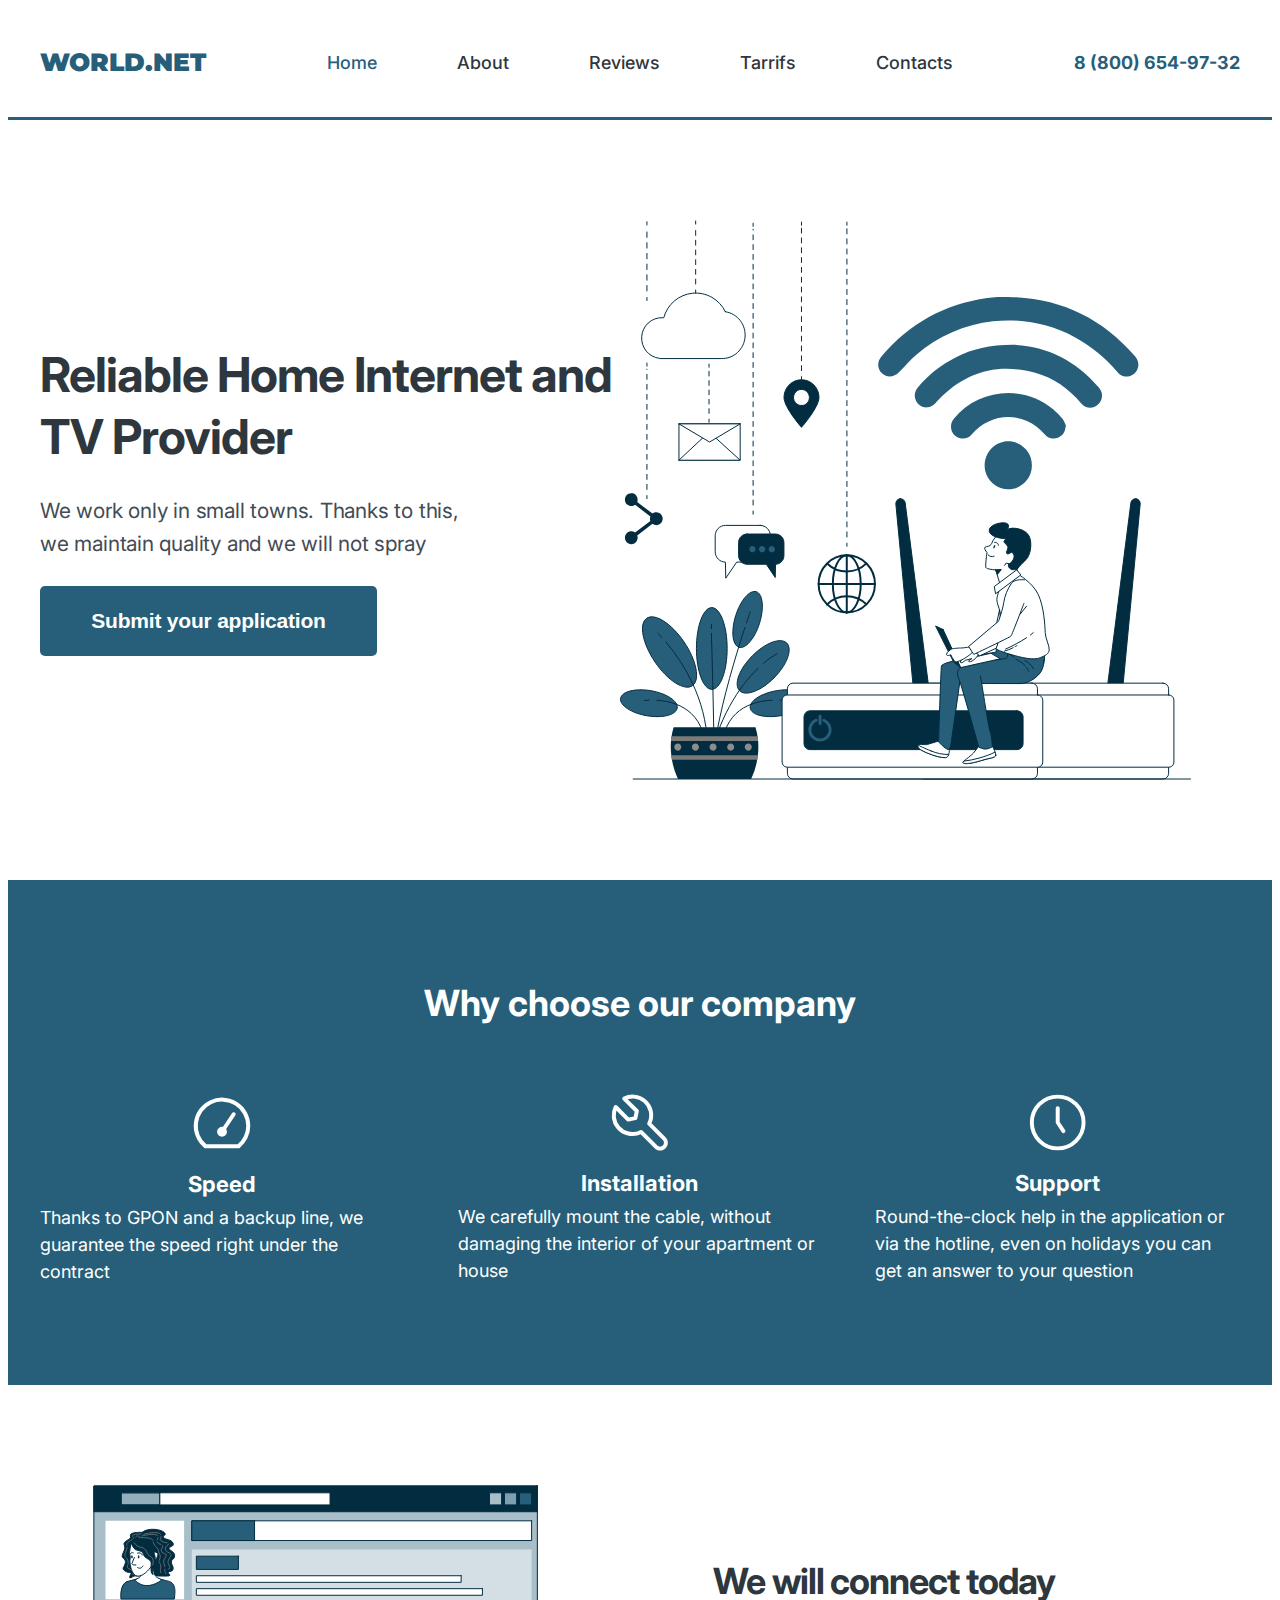
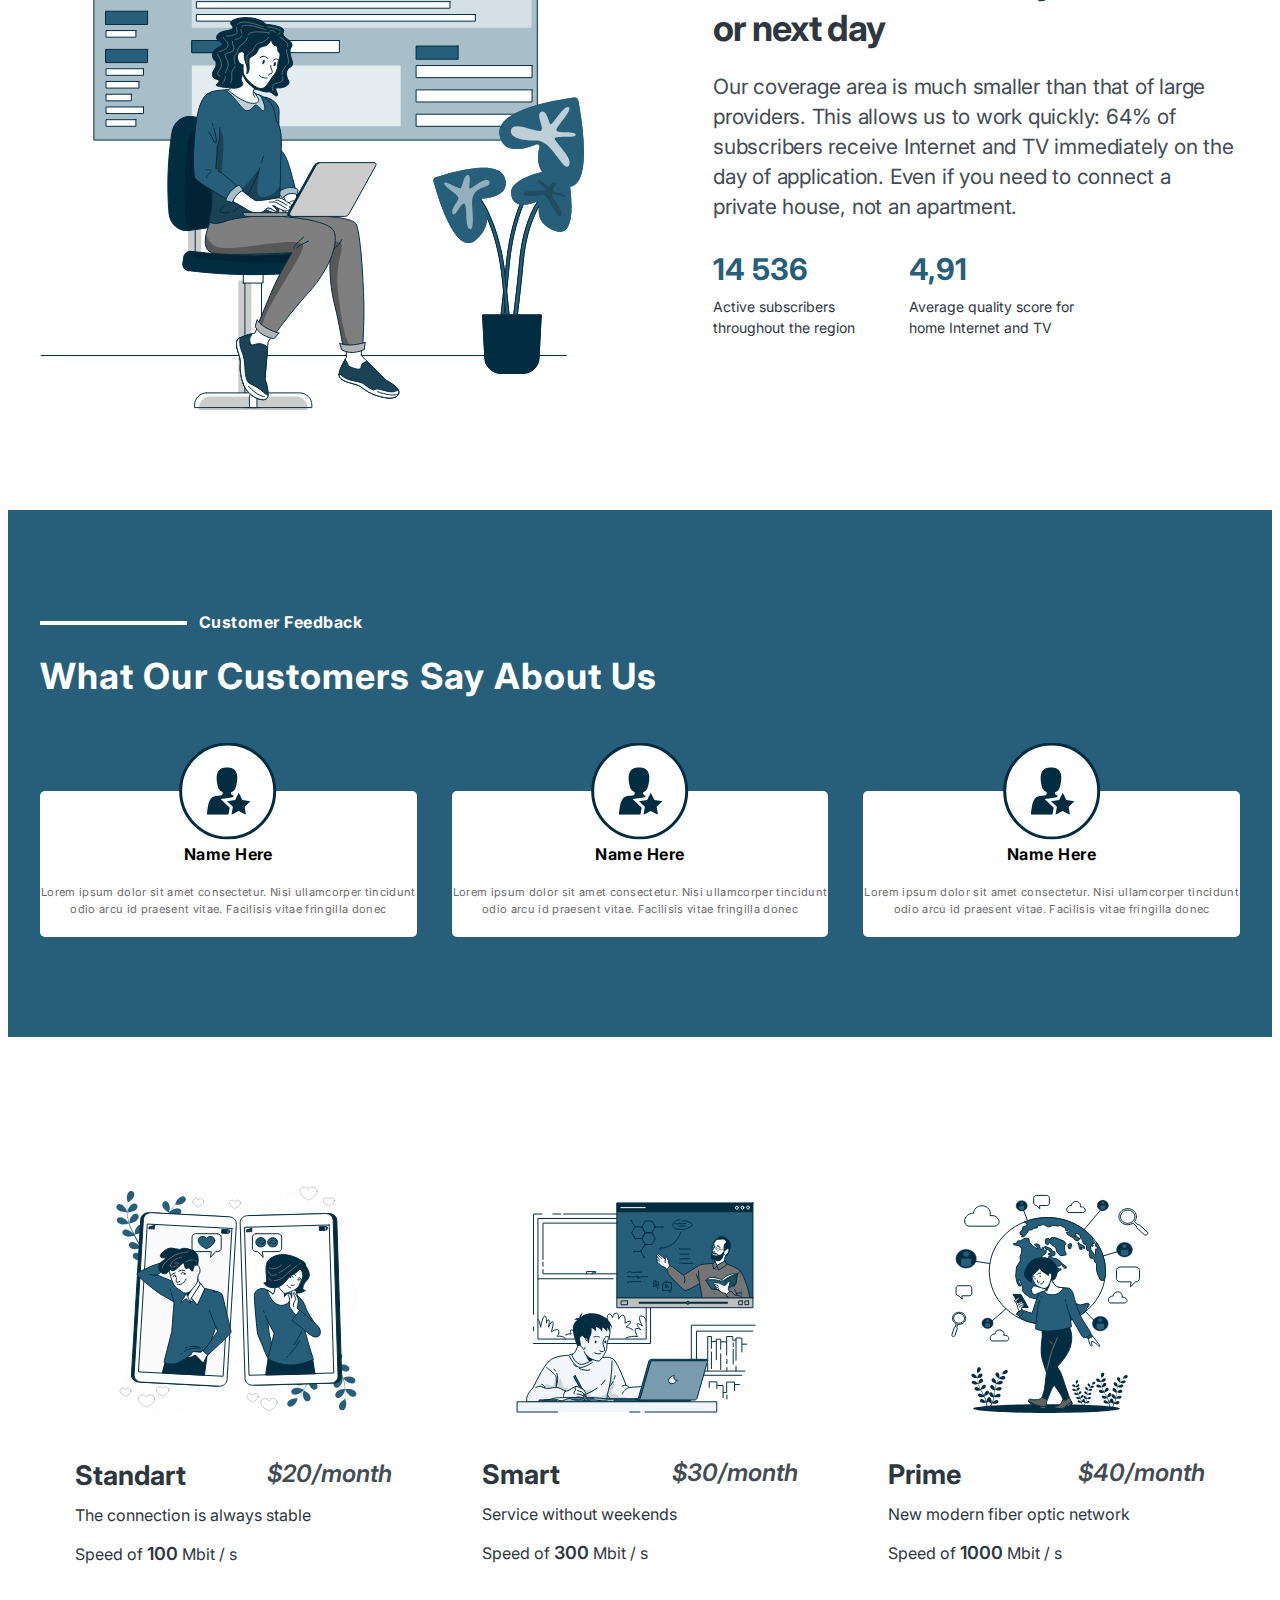
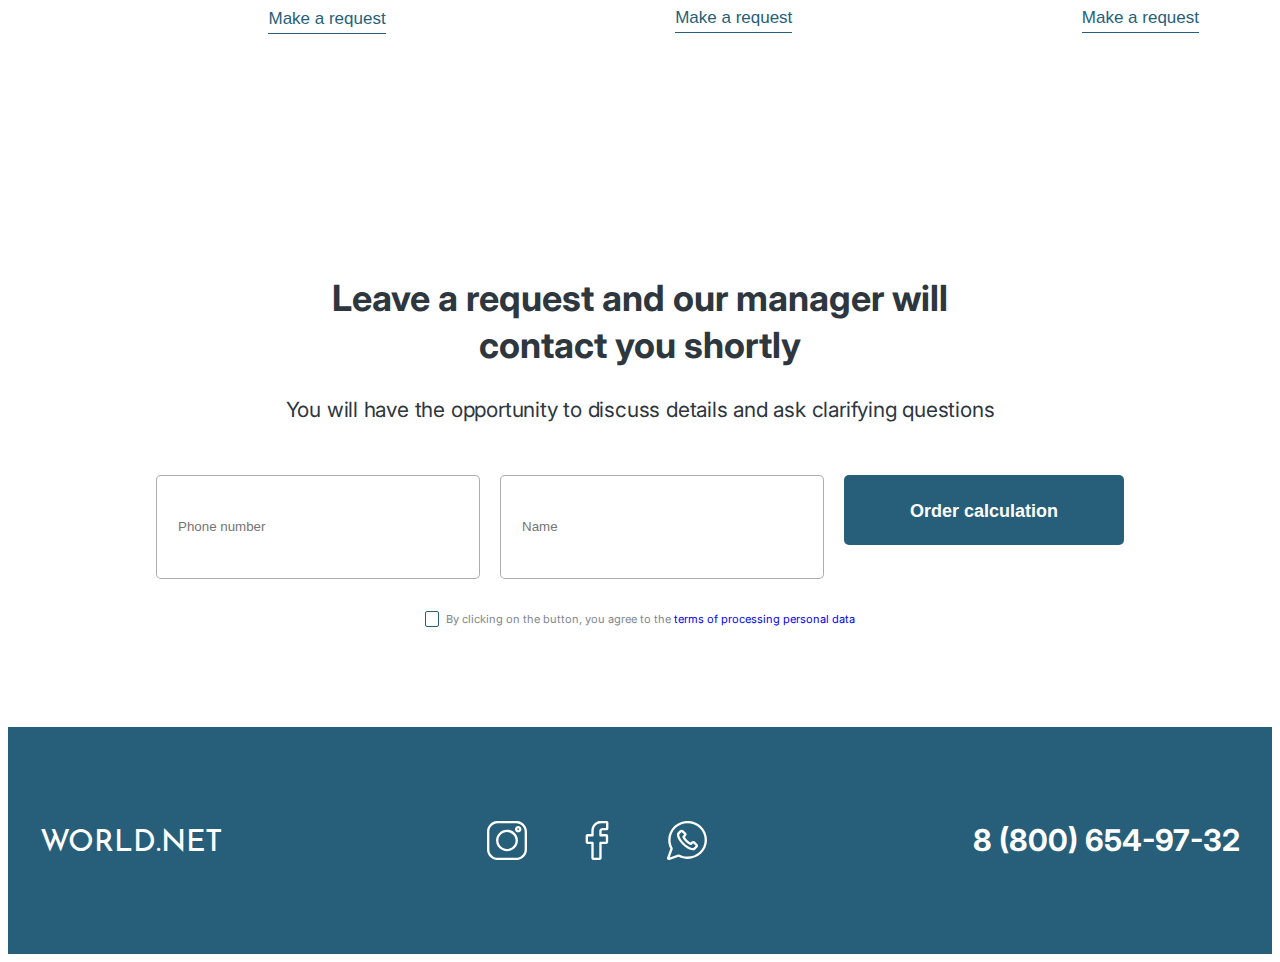
<file: index.html>
<!DOCTYPE html>
<html lang="en">
  <head>
    <meta charset="UTF-8" />
    <meta name="viewport" content="width=device-width, initial-scale=1.0" />
    <link
      href="https://cdnjs.cloudflare.com/ajax/libs/modern-normalize/2.0.0/modern-normalize.min.css"
      rel="stylesheet"
      integrity="sha512-4xo8blKMVCiXpTaLzQSLSw3KFOVPWhm/TRtuPVc4WG6kUgjH6J03IBuG7JZPkcWMxJ5huwaBpOpnwYElP/m6wg=="
      crossorigin="anonymous"
      referrerpolicy="no-referrer"
    />
    <link href="https://fonts.googleapis.com" rel="preconnect" />
    <link href="https://fonts.gstatic.com" rel="preconnect" crossorigin />
    <link
      href="https://fonts.googleapis.com/css2?family=Inter:slnt,wght@400;500;600;700&family=Montserrat:ital,wght@0,900;1,900&family=Poppins&family=Reem+Kufi&display=swap"
      rel="stylesheet"
    />
    <link href="./css/styles.css" rel="stylesheet" />
    <title>World.net - home internet for you</title>
  </head>

  <body>
    <header class="header">
      <div class="container header-container">
        <a class="header-logo" href="./index.html">World.Net</a>
        <nav class="header-nav">
          <ul class="header-nav-list">
            <li class="header-nav-item">
              <a class="header-nav-link link-active" href="./index.html"
                >Home</a
              >
            </li>
            <li class="header-nav-item">
              <a class="header-nav-link" href="#about">About</a>
            </li>
            <li class="header-nav-item">
              <a class="header-nav-link" href="#feedback">Reviews</a>
            </li>
            <li class="header-nav-item">
              <a class="header-nav-link" href="./tarifs.html">Tarrifs</a>
            </li>
            <li class="header-nav-item">
              <a class="header-nav-link" href>Contacts</a>
            </li>
          </ul>
        </nav>
        <address class="header-address">
          <a class="header-address-link" href="tel:88006549732"
            >8 (800) 654-97-32</a
          >
        </address>
      </div>
    </header>
    <main>
      <!-- section 1 (hero) -->
      <section class="section hero">
        <div class="container">
          <div class="hero-box">
            <h1 class="hero-title">Reliable Home Internet and TV Provider</h1>
            <p class="hero-text">
              We work only in small towns. Thanks to this, we maintain quality
              and we will not spray
            </p>
            <button class="hero-btn" data-modal-open type="button">
              Submit your application
            </button>
          </div>
          <img
            src="./images/hero-img.svg"
            alt="hero-img"
            width="572"
            height="560"
          />
        </div>
      </section>
      <!-- section 2 -->
      <section class="advantages section">
        <div class="container">
          <h2 class="advantages-title">Why choose our company</h2>
          <ul class="advantages-list">
            <li class="advantages-list-item">
              <img
                class="advantages-list-img"
                src="./images/speed.svg"
                alt="speed"
                width="70"
                height="70"
              />
              <h3 class="advantages-list-title">Speed</h3>
              <p class="advantages-list-text">
                Thanks to GPON and a backup line, we guarantee the speed right
                under the contract
              </p>
            </li>
            <li class="advantages-list-item">
              <img
                class="advantages-list-img"
                src="./images/install.svg"
                alt="install"
                width="70"
                height="70"
              />
              <h3 class="advantages-list-title">Installation</h3>
              <p class="advantages-list-text">
                We carefully mount the cable, without damaging the interior of
                your apartment or house
              </p>
            </li>
            <li class="advantages-list-item">
              <img
                class="advantages-list-img"
                src="./images/support.svg"
                alt="support"
                width="70"
                height="70"
              />
              <h3 class="advantages-list-title">Support</h3>
              <p class="advantages-list-text">
                Round-the-clock help in the application or via the hotline, even
                on holidays you can get an answer to your question
              </p>
            </li>
          </ul>
        </div>
      </section>
      <!-- section 3 -->
      <section class="about section" id="about">
        <div class="container about-container">
          <img
            src="./images/about-img.svg"
            alt="about-img"
            width="544"
            height="525"
          />
          <div class="about-box">
            <h2 class="about-title">We will connect today or next day</h2>
            <p class="about-text">
              Our coverage area is much smaller than that of large providers.
              This allows us to work quickly: 64% of subscribers receive
              Internet and TV immediately on the day of application. Even if you
              need to connect a private house, not an apartment.
            </p>
            <ul class="about-list">
              <li class="about-item">
                <h3 class="about-item-title">14 536</h3>
                <p class="about-title-text">
                  Active subscribers throughout the region
                </p>
              </li>
              <li class="about-item">
                <h3 class="about-item-title">4,91</h3>
                <p class="about-title-text">
                  Average quality score for home Internet and TV
                </p>
              </li>
            </ul>
          </div>
        </div>
      </section>
      <!-- section 4 -->
      <section class="feedback-section section" id="feedback">
        <div class="container">
          <p class="discription-feedback">Customer Feedback</p>
          <h2 class="feedback-title">What Our Customers Say About Us</h2>
          <ul class="feedback-list">
            <li class="feedback-item">
              <img
                class="feedback-list-img"
                src="./images/customer.svg"
                alt="customer"
                width="98"
                height="98"
              />
              <h3 class="feedback-title-name">Name Here</h3>
              <p class="feedback-name-discription">
                Lorem ipsum dolor sit amet consectetur. Nisi ullamcorper
                tincidunt odio arcu id praesent vitae. Facilisis vitae fringilla
                donec
              </p>
            </li>
            <li class="feedback-item">
              <img
                class="feedback-list-img"
                src="./images/customer.svg"
                alt="customer"
                width="98"
                height="98"
              />
              <h3 class="feedback-title-name">Name Here</h3>
              <p class="feedback-name-discription">
                Lorem ipsum dolor sit amet consectetur. Nisi ullamcorper
                tincidunt odio arcu id praesent vitae. Facilisis vitae fringilla
                donec
              </p>
            </li>
            <li class="feedback-item">
              <img
                class="feedback-list-img"
                src="./images/customer.svg"
                alt="customer"
                width="98"
                height="98"
              />
              <h3 class="feedback-title-name">Name Here</h3>
              <p class="feedback-name-discription">
                Lorem ipsum dolor sit amet consectetur. Nisi ullamcorper
                tincidunt odio arcu id praesent vitae. Facilisis vitae fringilla
                donec
              </p>
            </li>
          </ul>
        </div>
      </section>
      <!-- section 5 -->
      <section class="tarrifs-section section">
        <div class="container">
          <h2 class="tarrifs-title">Tarrifs</h2>
          <ul class="tarrifs-item">
            <li class="tarrifs-list">
              <img
                class="tarrifs-img"
                src="./images/standart.svg"
                alt="standart"
                width="248"
                height="228"
              />
              <div class="tarrifs-title-wrap">
                <h3 class="tarrifs-product-title">Standart</h3>
                <h4 class="tarrifs-price-title">$20/month</h4>
              </div>
              <p class="tarrifs-describe">The connection is always stable</p>
              <p class="tarrifs-speed">
                Speed of <span class="speed-span">100</span> Mbit / s
              </p>
              <button class="tarrifs-btn" type="button">Make a request</button>
            </li>
            <li class="tarrifs-list">
              <img
                class="tarrifs-img"
                src="./images/smart.svg"
                alt="smart"
                width="248"
                height="228"
              />
              <div class="tarrifs-title-wrap">
                <h3 class="tarrifs-product-title">Smart</h3>
                <h4 class="tarrifs-price-title">$30/month</h4>
              </div>
              <p class="tarrifs-describe">Service without weekends</p>
              <p class="tarrifs-speed">
                Speed of <span class="speed-span">300</span> Mbit / s
              </p>
              <button class="tarrifs-btn" type="button">Make a request</button>
            </li>
            <li class="tarrifs-list">
              <img
                class="tarrifs-img"
                src="./images/prime.svg"
                alt="prime"
                width="248"
                height="228"
              />
              <div class="tarrifs-title-wrap">
                <h3 class="tarrifs-product-title">Prime</h3>
                <h4 class="tarrifs-price-title">$40/month</h4>
              </div>
              <p class="tarrifs-describe">New modern fiber optic network</p>
              <p class="tarrifs-speed">
                Speed of <span class="speed-span">1000</span> Mbit / s
              </p>
              <button class="tarrifs-btn" type="button">Make a request</button>
            </li>
          </ul>
        </div>
      </section>
      <!-- section 6 -->
      <section class="section">
        <div class="review-contact container">
          <h2 class="review-title">
            Leave a request and our manager will contact you shortly
          </h2>
          <p class="review-description">
            You will have the opportunity to discuss details and ask clarifying
            questions
          </p>
          <form class="review-form">
            <div class="review-form-wrap">
              <label class="label-number">
                <input
                  class="input-review"
                  name="phone-number"
                  type="tel"
                  placeholder="Phone number"
                />
              </label>
              <label class="review-label">
                <input
                  class="input-review"
                  name="input-review"
                  type="text"
                  placeholder="Name"
                />
              </label>
              <button class="form-button">Order calculation</button>
            </div>
            <div class="review-form-checkbox-wrapper">
              <input
                class="review-form-privacy-checkbox visually-hidden"
                id="user-privacy"
                name="user-privacy"
                type="checkbox"
                value="true"
              />
              <label class="review-form-checkbox-label" for="user-privacy">
                <span class="review-form-custom-checkbox">
                  <svg class="review-custom-checkbox-icon" width="7" height="5">
                    <use href="./images/icon-check.svg#icon-check"></use>
                  </svg>
                </span>
                <span>
                  By clicking on the button, you agree to the
                  <a class="privacy-policy-link" href="#"
                    >terms of processing personal data</a
                  >
                </span>
              </label>
            </div>
          </form>
        </div>
      </section>
    </main>
    <footer class="footer-section">
      <div class="container">
        <div class="footer-wrapper">
          <a class="footer-logo" href="./index.html">World.Net</a>
          <ul class="footer-social-item">
            <li class="footer-social-list">
              <a
                class="footer-social-link"
                href="https://www.instagram.com"
                target="_blank"
                ><img
                  src="./images/instagram.svg"
                  alt="instagram"
                  aria-label="instagram link"
                  width="40"
                  height="40"
              /></a>
            </li>
            <li>
              <a
                class="footer-social-link"
                href="https://www.facebook.com"
                target="_blank"
                ><img
                  src="./images/facebook.svg"
                  alt="facebook"
                  aria-label="facebook link"
                  width="40"
                  height="40"
                />
              </a>
            </li>
            <li>
              <a
                class="footer-social-link"
                href="https://www.whatsapp.com"
                target="_blank"
                ><img
                  src="./images/whatsapp.svg"
                  alt="whatsapp"
                  aria-label="whatsapp link"
                  width="40"
                  height="40"
              /></a>
            </li>
          </ul>
          <a class="footer-phone-number" href="tel:88006549732"
            >8 (800) 654-97-32</a
          >
        </div>
      </div>
    </footer>
    <div class="backdrop is-hidden" data-modal>
      <div class="modal">
        <button class="modal-close-btn" data-modal-close type="button">
          x
        </button>
        <p class="modal-subtitle">Contact Us</p>
        <p class="modal-title">
          <span class="modal-title-part">Contact</span> Us & We Can Work
          Together
        </p>
        <p class="modal-text">
          Lorem ipsum dolor sit amet consectetur. Adipiscing nisl id at arcu
          enim id gravida pulvinar. Tristique consectetur mi curabitur congue
          enim dignissim
        </p>
        <form class="modal-form">
          <label class="modal-label"
            ><input
              class="modal-input"
              name="user-name"
              type="text"
              placeholder="Your Name"
              required /></label
          ><label class="modal-label"
            ><input
              class="modal-input"
              name="user-email"
              type="email"
              placeholder="Your Email"
              required /></label
          ><label class="modal-message-label">
            <textarea
              class="modal-message"
              name="user-message"
              placeholder="Your Message"
            ></textarea>
          </label>
          <button class="modal-btn" type="submit">Submit Message</button>
        </form>
      </div>
    </div>
    <script src="./js/modal.js"></script>
  </body>
</html>
</file>
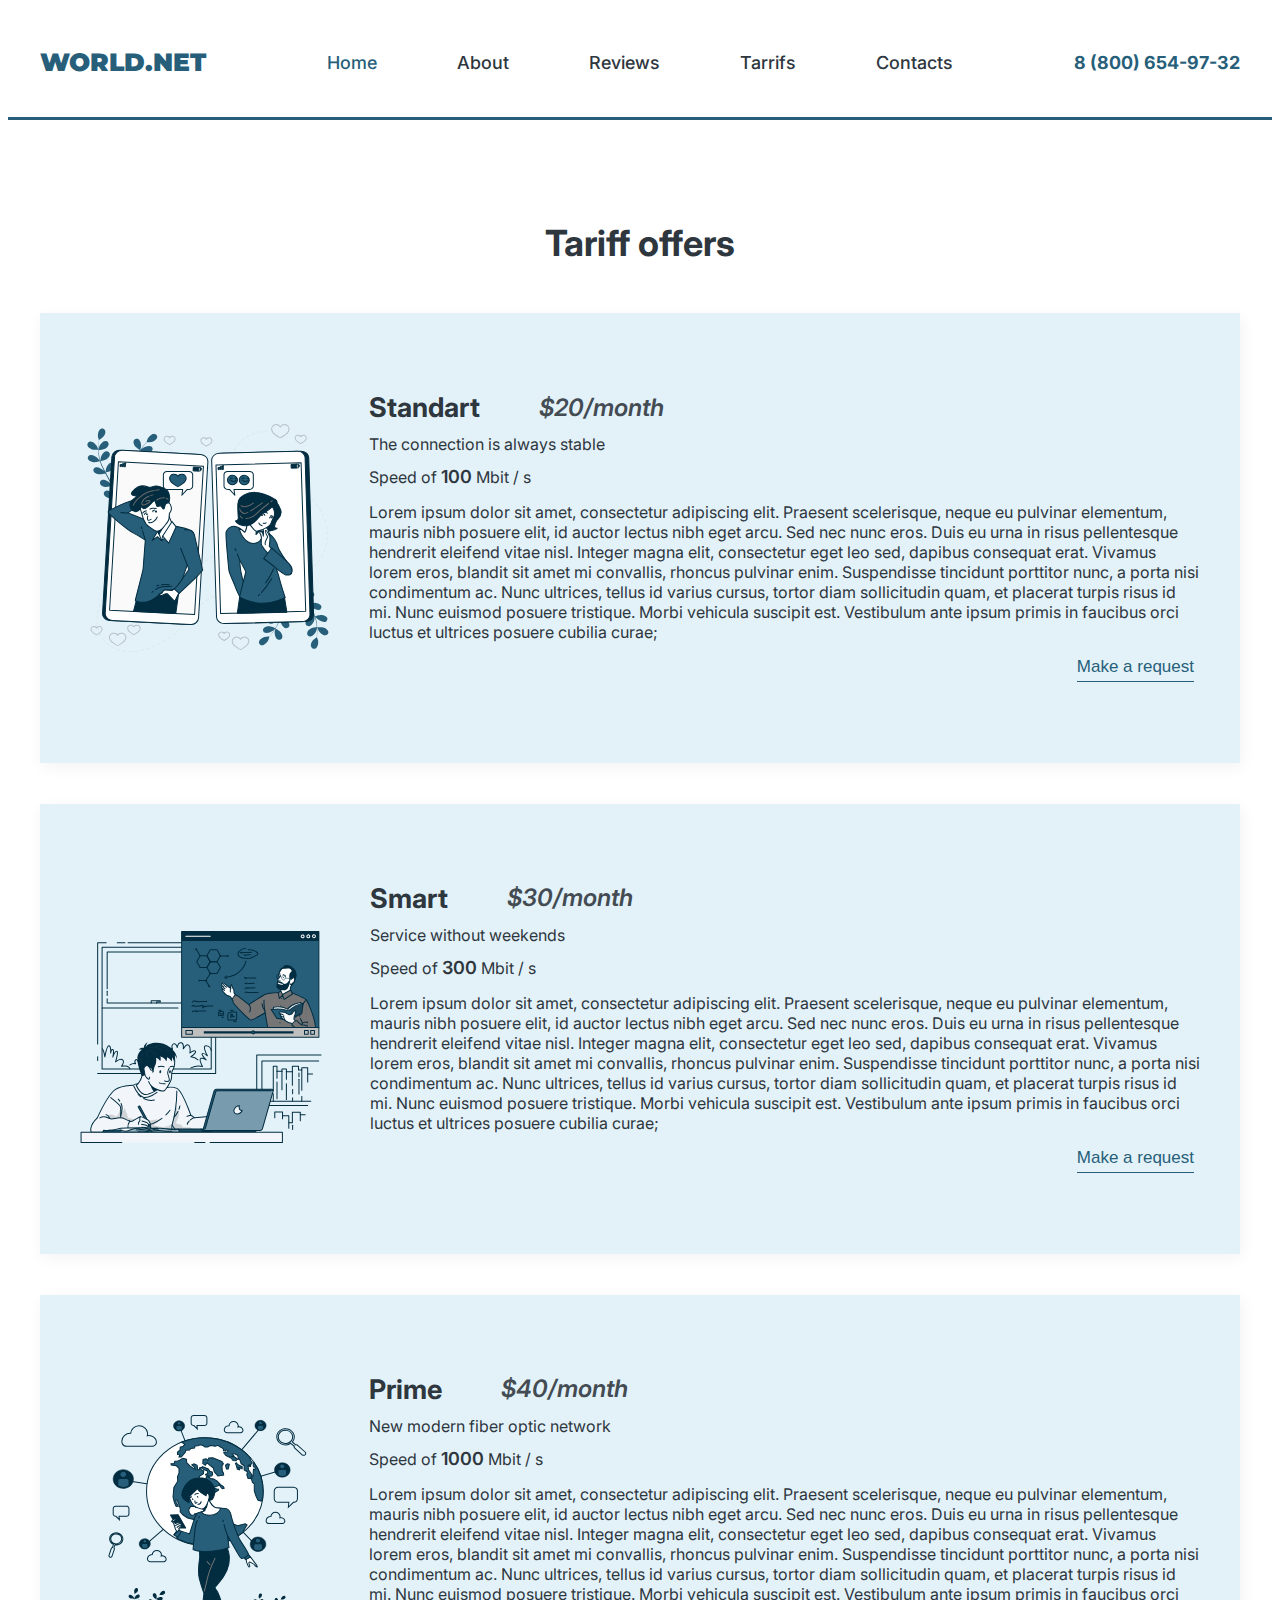
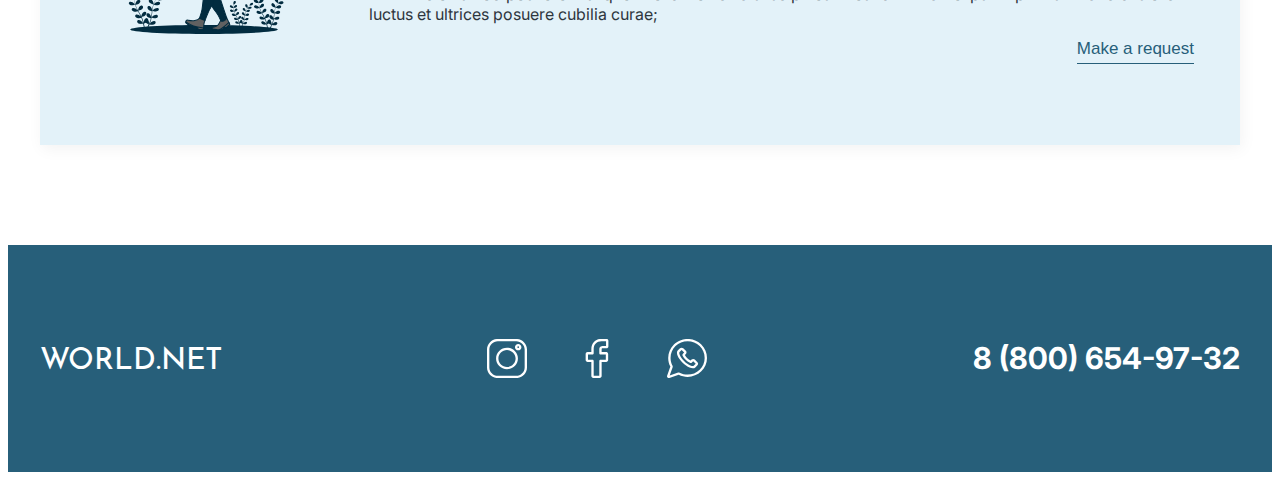
<file: tarifs.html>
<!DOCTYPE html>
<html lang="en">
  <head>
    <meta charset="UTF-8" />
    <meta name="viewport" content="width=device-width, initial-scale=1.0" />
    <title>World.net - home internet for you</title>
    <link
      href="https://cdnjs.cloudflare.com/ajax/libs/modern-normalize/2.0.0/modern-normalize.min.css"
      rel="stylesheet"
      integrity="sha512-4xo8blKMVCiXpTaLzQSLSw3KFOVPWhm/TRtuPVc4WG6kUgjH6J03IBuG7JZPkcWMxJ5huwaBpOpnwYElP/m6wg=="
      crossorigin="anonymous"
      referrerpolicy="no-referrer"
    />
    <link href="https://fonts.googleapis.com" rel="preconnect" />
    <link href="https://fonts.gstatic.com" rel="preconnect" crossorigin />
    <link
      href="https://fonts.googleapis.com/css2?family=Inter:slnt,wght@400;500;600;700&family=Montserrat:ital,wght@0,900;1,900&family=Poppins&family=Reem+Kufi&display=swap"
      rel="stylesheet"
    />
    <link href="./css/tarifs.css" rel="stylesheet" />
  </head>
  <body>
    <header class="header">
      <div class="container header-container">
        <a class="header-logo" href="./index.html">World.Net</a>
        <nav class="header-nav">
          <ul class="header-nav-list">
            <li class="header-nav-item">
              <a class="header-nav-link link-active" href="./index.html"
                >Home</a
              >
            </li>
            <li class="header-nav-item">
              <a class="header-nav-link" href="#about">About</a>
            </li>
            <li class="header-nav-item">
              <a class="header-nav-link" href="#feedback">Reviews</a>
            </li>
            <li class="header-nav-item">
              <a class="header-nav-link" href="./tarifs.html">Tarrifs</a>
            </li>
            <li class="header-nav-item">
              <a class="header-nav-link" href>Contacts</a>
            </li>
          </ul>
        </nav>
        <address class="header-address">
          <a class="header-address-link" href="tel:88006549732"
            >8 (800) 654-97-32</a
          >
        </address>
      </div>
    </header>
    <main>
      <section class="tariffs-section section">
        <div class="container">
          <h1 class="tariffs-main-title">Tariff offers</h1>
          <ul class="tariffs-item">
            <li class="tariffs-list">
              <img
                class="tarrifs-img"
                src="./images/standart.svg"
                alt="Standart"
                width="372"
                height="340"
              />
              <div class="tariffs-container-text">
                <div class="tariffs-wrap">
                  <h2 class="tariffs-title">Standart</h2>
                  <h3 class="tariffs-price-title">$20/month</h3>
                </div>
                <p class="tariffs-describe">The connection is always stable</p>
                <p class="tariffs-speed-describe">
                  Speed of <span class="tariffs-speed">100</span> Mbit / s
                </p>
                <p class="tariffs-lorem">
                  Lorem ipsum dolor sit amet, consectetur adipiscing elit.
                  Praesent scelerisque, neque eu pulvinar elementum, mauris nibh
                  posuere elit, id auctor lectus nibh eget arcu. Sed nec nunc
                  eros. Duis eu urna in risus pellentesque hendrerit eleifend
                  vitae nisl. Integer magna elit, consectetur eget leo sed,
                  dapibus consequat erat. Vivamus lorem eros, blandit sit amet
                  mi convallis, rhoncus pulvinar enim. Suspendisse tincidunt
                  porttitor nunc, a porta nisi condimentum ac. Nunc ultrices,
                  tellus id varius cursus, tortor diam sollicitudin quam, et
                  placerat turpis risus id mi. Nunc euismod posuere tristique.
                  Morbi vehicula suscipit est. Vestibulum ante ipsum primis in
                  faucibus orci luctus et ultrices posuere cubilia curae;
                </p>
                <button class="tariffs-btn" type="button">
                  Make a request
                </button>
              </div>
            </li>
            <li class="tariffs-list">
              <img
                class="tariffs-img"
                src="./images/smart.svg"
                alt="Smart"
                width="372"
                height="340"
              />
              <div class="tariffs-container-text">
                <div class="tariffs-wrap">
                  <h2 class="tariffs-title">Smart</h2>
                  <h3 class="tariffs-price-title">$30/month</h3>
                </div>
                <p class="tariffs-describe">Service without weekends</p>
                <p class="tariffs-speed-describe">
                  Speed of <span class="tariffs-speed">300</span> Mbit / s
                </p>
                <p class="tariffs-lorem">
                  Lorem ipsum dolor sit amet, consectetur adipiscing elit.
                  Praesent scelerisque, neque eu pulvinar elementum, mauris nibh
                  posuere elit, id auctor lectus nibh eget arcu. Sed nec nunc
                  eros. Duis eu urna in risus pellentesque hendrerit eleifend
                  vitae nisl. Integer magna elit, consectetur eget leo sed,
                  dapibus consequat erat. Vivamus lorem eros, blandit sit amet
                  mi convallis, rhoncus pulvinar enim. Suspendisse tincidunt
                  porttitor nunc, a porta nisi condimentum ac. Nunc ultrices,
                  tellus id varius cursus, tortor diam sollicitudin quam, et
                  placerat turpis risus id mi. Nunc euismod posuere tristique.
                  Morbi vehicula suscipit est. Vestibulum ante ipsum primis in
                  faucibus orci luctus et ultrices posuere cubilia curae;
                </p>
                <button class="tariffs-btn" type="button">
                  Make a request
                </button>
              </div>
            </li>
            <li class="tariffs-list">
              <img
                class="tariffs-img"
                src="./images/prime.svg"
                alt="prime"
                width="372"
                height="340"
              />
              <div class="tariffs-container-text">
                <div class="tariffs-wrap">
                  <h2 class="tariffs-title">Prime</h2>
                  <h3 class="tariffs-price-title">$40/month</h3>
                </div>

                <p class="tariffs-describe">New modern fiber optic network</p>
                <p class="tariffs-speed-describe">
                  Speed of <span class="tariffs-speed">1000</span> Mbit / s
                </p>
                <p class="tariffs-lorem">
                  Lorem ipsum dolor sit amet, consectetur adipiscing elit.
                  Praesent scelerisque, neque eu pulvinar elementum, mauris nibh
                  posuere elit, id auctor lectus nibh eget arcu. Sed nec nunc
                  eros. Duis eu urna in risus pellentesque hendrerit eleifend
                  vitae nisl. Integer magna elit, consectetur eget leo sed,
                  dapibus consequat erat. Vivamus lorem eros, blandit sit amet
                  mi convallis, rhoncus pulvinar enim. Suspendisse tincidunt
                  porttitor nunc, a porta nisi condimentum ac. Nunc ultrices,
                  tellus id varius cursus, tortor diam sollicitudin quam, et
                  placerat turpis risus id mi. Nunc euismod posuere tristique.
                  Morbi vehicula suscipit est. Vestibulum ante ipsum primis in
                  faucibus orci luctus et ultrices posuere cubilia curae;
                </p>
                <button class="tariffs-btn" type="button">
                  Make a request
                </button>
              </div>
            </li>
          </ul>
        </div>
      </section>
    </main>
    <footer class="footer-section">
      <div class="container">
        <div class="footer-wrapper">
          <a class="footer-logo" href="./index.html">World.Net</a>
          <ul class="footer-social-item">
            <li class="footer-social-list">
              <a
                class="footer-social-link"
                href="https://www.instagram.com"
                target="_blank"
                ><img
                  src="./images/instagram.svg"
                  alt="instagram"
                  aria-label="instagram link"
                  width="40"
                  height="40"
              /></a>
            </li>
            <li>
              <a
                class="footer-social-link"
                href="https://www.facebook.com"
                target="_blank"
                ><img
                  src="./images/facebook.svg"
                  alt="facebook"
                  aria-label="facebook link"
                  width="40"
                  height="40"
                />
              </a>
            </li>
            <li>
              <a
                class="footer-social-link"
                href="https://www.whatsapp.com"
                target="_blank"
                ><img
                  src="./images/whatsapp.svg"
                  alt="whatsapp"
                  aria-label="whatsapp link"
                  width="40"
                  height="40"
              /></a>
            </li>
          </ul>
          <a class="footer-phone-number" href="tel:88006549732"
            >8 (800) 654-97-32</a
          >
        </div>
      </div>
    </footer>
  </body>
</html>
</file>
<file: css/styles.css>
/* global styles */
h1,
h2,
h3,
h4,
h5,
h6,
p {
  margin-top: 0;
  margin-bottom: 0;
}

a {
  text-decoration: none;
}

ul,
ol {
  margin-top: 0;
  margin-bottom: 0;
  padding-left: 0;
  list-style-type: none;
}

img {
  display: block;
  max-width: 100%;
  height: auto;
}

button {
  cursor: pointer;
}

address {
  font-style: normal;
}

body {
  background-color: #fff;
  color: #2e363e;
  font-family: "Inter", sans-serif;
}

.container {
  max-width: 1200px;
  margin: 0 auto;
  padding-right: 15px;
  padding-left: 15px;
}

.section {
  padding-top: 100px;
  padding-bottom: 100px;
}

.visually-hidden {
  position: absolute;
  width: 1px;
  height: 1px;
  margin: -1px;
  border: 0;
  padding: 0;
  white-space: nowrap;
  clip-path: inset(100%);
  clip: rect(0 0 0 0);
  overflow: hidden;
}
/* header styles */
.header {
  border-bottom: 3px solid #275f7a;
}

.header-container {
  display: flex;
  justify-content: space-between;
  align-items: center;
}
.header-logo {
  color: #275f7a;
  font-weight: 900;
  font-size: 25px;
  /* typography */
  font-family: "Montserrat", sans-serif;
  line-height: 1.5;
  text-transform: uppercase;
}
.header-nav {
}
.header-nav-list {
  display: flex;
  gap: 40px;
}

.header-nav-item:not(:last-child) {
  margin-right: 40px;
}
.header-nav-link {
  /* box model */
  display: block;
  padding-top: 41px;
  padding-bottom: 41px;
  color: #2e363e;
  /* typography */
  font-weight: 500;
  font-size: 18px;
  line-height: 1.5;
}

.link-active {
  color: #275f7a;
}

.header-nav-link:hover,
.header-nav-link:focus {
  color: #275f7a;
}
.header-address {
}
.header-address-link {
  color: #275f7a;
  /* typography */
  font-weight: 700;
  font-size: 18px;
  line-height: 1.52;
  text-align: right;
}

/* section 1 styles (hero) */
.hero {
}

.hero .container {
  display: flex;
  align-items: center;
}

.hero-title {
  max-width: 580px;
  margin-bottom: 25px;
  color: #2e363e;
  font-size: 48px;
  line-height: 1.3;
  letter-spacing: -0.02em;
}
.hero-text {
  max-width: 434px;
  margin-bottom: 25px;
  color: #434b53;
  font-size: 21px;
  line-height: 1.6;
  letter-spacing: -0.01em;
}

.hero-btn {
  display: block;
  min-width: 337px;
  height: 70px;
  border: none;
  border-radius: 5px;
  background: #275f7a;
  color: #fff;
  font-weight: 600;
  font-size: 21px;
  line-height: 1.43;
  letter-spacing: -0.01em;
}

/* Advantages section */
.advantages {
  background-color: #275f7a;
}
.section {
}
.advantages-title {
  margin-bottom: 60px;
  color: #ffffff;
  font-size: 36px;
  line-height: 1.33;
  text-align: center;
}
.advantages-list {
  display: flex;
  gap: 53px;
}
.advantages-list-item {
  width: calc((100% - 106px) / 3);
}
.advantages-list-img {
  margin-right: auto;
  margin-bottom: 11px;
  margin-left: auto;
}
.advantages-list-title {
  margin-bottom: 4px;
  color: #fff;
  font-size: 22px;
  line-height: 1.43;
  text-align: center;
}
.advantages-list-text {
  color: #fff;
  font-size: 18px;
  line-height: 1.5;
}
/*  About section */
.about {
}

.section {
}

.about-container {
  display: flex;
  justify-content: space-between;
  align-items: center;
}

.about-title {
  max-width: 376px;
  margin-bottom: 20px;
  color: #2e363e;
  font-size: 36px;
  line-height: 1.3;
  letter-spacing: -0.03em;
}

.about-text {
  max-width: 527px;
  margin-bottom: 28px;
  color: #434b53;
  font-size: 21px;
  line-height: 1.43;
  letter-spacing: -0.01em;
}

.about-list {
  display: flex;
  gap: 30px;
}

.about-item {
}

.about-item-title {
  margin-bottom: 6px;
  color: #275f7a;
  font-size: 30px;
  line-height: 1.33;
}

.about-title-text {
  max-width: 166px;
  color: #2e363e;
  font-size: 14px;
  line-height: 1.5;
}

/* Feedback section */

.feedback-section {
  background-color: #275f7a;
}

.discription-feedback {
  display: flex;
  align-items: center;
  margin-bottom: 19px;
  color: #fff;
  font-weight: 700;
  line-height: 1.55;
  letter-spacing: 0.03em;
  text-align: justify;
}

.discription-feedback::before {
  content: "";
  width: 143px;
  height: 0;
  margin-right: 12px;
  border: 2px solid #fff;
}

.feedback-title {
  margin-bottom: 91px;
  color: #fff;
  font-size: 36px;
  line-height: 1.26;
  letter-spacing: 0.03em;
}
.feedback-list {
  display: flex;
  gap: 35px;
  text-align: center;
}
.feedback-item {
  position: relative;
  width: calc((100% - 70px) / 3);
  border-radius: 5px;
  background-color: #fff;
}

.feedback-list-img {
  position: absolute;
  left: 50%;
  margin-right: auto;
  margin-left: auto;
  transform: translate(-50%, -50%);
}

.feedback-title-name {
  margin-top: 12px;
  margin-bottom: 20px;
  padding-top: 41px;
  color: #000000;
  font-size: 16px;
  letter-spacing: 0.03em;
  text-align: center;
}
.feedback-name-discription {
  padding-bottom: 19px;
  color: #696969;
  font-size: 11px;
  line-height: 1.55;
  letter-spacing: 0.03em;
  text-align: center;
}

/* section tarrifs */

.tarrifs-section {
}
.tarrifs-title {
  visibility: hidden;
}
.tarrifs-item {
  display: flex;
  gap: 20px;
}
.tarrifs-list {
  width: calc((100% - 40px) / 3);
  padding-top: 20px;
  padding-right: 35px;
  padding-bottom: 40px;
  padding-left: 35px;
}
.tarrifs-img {
  margin-right: auto;
  margin-bottom: 47px;
  margin-left: auto;
}
.tarrifs-title-wrap {
  display: flex;
  justify-content: space-between;
  margin-bottom: 13px;
}
.tarrifs-product-title {
  color: #2e363e;
  font-weight: 700;
  font-size: 27px;
  line-height: 1.1;
}
.tarrifs-price-title {
  color: #434b53;
  font-weight: 600;
  font-style: italic;
  font-size: 24px;
  line-height: 1.1;
}
.tarrifs-describe {
  margin-bottom: 13px;
  color: #2e363e;
  font-weight: 400;
  font-size: 16px;
  font-family: "Inter", sans-serif;
  line-height: 1.5;
}
.tarrifs-speed {
  margin-bottom: 42px;
  color: #2e363e;
  font-weight: 400;
  font-size: 16px;
  font-family: "Inter", sans-serif;
  line-height: 1.5;
}

.speed-span {
  font-weight: 600;
  font-size: 18px;
}

.tarrifs-btn {
  display: block;
  margin-left: auto;
  border: none;
  background-color: transparent;
  color: #275f7a;
  font-weight: 400;
  font-size: 17px;
  line-height: 1.1;
}

.tarrifs-btn::after {
  content: "";
  display: block;
  width: 100%;
  height: 1px;
  margin-top: 4px;
  background-color: #275f7a;
}

/* review-form */
.review-contact {
}

.review-title {
  width: 707px;
  margin-right: auto;
  margin-bottom: 26px;
  margin-left: auto;
  color: #2e363e;
  font-size: 36px;
  line-height: 1.3;
  text-align: center;
}

.review-description {
  margin-bottom: 50px;
  color: #2e363e;
  font-size: 21px;
  line-height: 1.43;
  letter-spacing: -0.01em;
  text-align: center;
}

.review-form-wrap {
  display: flex;
  gap: 20px;
  justify-content: center;
  margin-bottom: 32px;
}
.input-review {
  min-width: 280px;
  height: 70px;
  padding: 16px 21px;
  border: 1px solid rgba(0, 0, 0, 0.32);
  border-radius: 5px;
}

.form-button {
  display: block;
  width: 280px;
  height: 70px;
  padding: 25px 41px;
  border-radius: 5px;
  border-color: transparent;
  background-color: #275f7a;
  color: #fff;
  font-weight: 600;
  font-size: 18px;
  line-height: 1.1;
  text-align: center;
}

.review-form-checkbox-wrapper {
  display: flex;
  justify-content: center;
}

.review-form-checkbox-label {
  display: flex;
  align-items: center;
  font-size: 11px;
  line-height: 1.3;
  color: #7e868e;
}

.review-form-custom-checkbox {
  display: inline-flex;
  flex-shrink: 0;
  align-items: center;
  justify-content: center;
  margin-right: 7px;
  border: 1px solid #275f7a;
  border-radius: 2px;
  padding: 1px 0px;
  width: 12px;
  height: 12px;
  fill: transparent;
}

.review-form-privacy-checkbox:checked
  + .review-form-checkbox-label
  > .review-form-custom-checkbox {
  border: none;
  background-color: #275f7a;
  fill: #fff;
}

/* footer section  */
.footer-section {
  background-color: #275f7a;
}

.footer-wrapper {
  display: flex;
  align-items: center;
  justify-content: space-between;
  padding-top: 91px;
  padding-bottom: 91px;
}

.footer-logo {
  font-family: "Reem Kufi", sans-serif;
  font-size: 30px;
  line-height: 1.5;
  text-transform: uppercase;
  color: #fff;
}
.footer-social-item {
  display: flex;
  gap: 50px;
}
.footer-phone-number {
  font-weight: 700;
  font-size: 30px;
  line-height: 1.1;
  text-align: right;
  color: #fff;
}

/* modal styles */
.backdrop {
  position: fixed;
  top: 0;
  left: 0;
  z-index: 999999;
  width: 100%;
  height: 100%;
  background-color: rgba(0, 0, 0, 0.56);
}
.is-hidden {
  opacity: 0;
  visibility: hidden;
  pointer-events: none;
}

.no-scroll {
  overflow: hidden;
}
.modal {
  position: absolute;
  top: 50%;
  left: 50%;
  width: 650px;
  min-height: 854px;
  padding: 76px 50px;
  background-color: #fff;
  transform: translate(-50%, -50%);
}
.modal-close-btn {
  position: absolute;
  top: 24px;
  right: 24px;
  width: 30px;
  height: 30px;
  border: none;
  border-radius: 50%;
  background-color: #275f7a;
  color: #fff;
}
.modal-subtitle {
  display: flex;
  gap: 12px;
  align-items: center;
  margin-bottom: 19px;
  color: #000;
  font-weight: 700;
  font-size: 16px;
  line-height: 1.55;
  letter-spacing: 0.03em;
  text-align: justify;
}
.modal-subtitle::before {
  content: "";
  display: block;
  width: 143px;
  height: 2px;
  background-color: #d8d8d8;
}
.modal-title {
  margin-bottom: 31px;
  color: #022c40;
  font-weight: 700;
  font-size: 48px;
  line-height: 1.255;
  letter-spacing: 0.03em;
}

.modal-title-part {
  color: #000;
}
.modal-text {
  margin-bottom: 23px;
  color: #022c40;
  font-weight: 400;
  font-size: 16px;
  line-height: 1.55;
  letter-spacing: 0.03em;
  text-align: justify;
}
.modal-form {
}
.modal-label {
  display: block;
  margin-bottom: 23px;
}
.modal-input {
  width: 100%;
  height: 60px;
  padding-left: 21px;
  border: 1px solid #cacaca;
  border-radius: 5px;
  background-color: transparent;
  outline: transparent;
}

.modal-input::placeholder {
  color: #000;
  font-weight: 400;
  font-size: 16px;
  font-family: "Poppins", sans-serif;
  line-height: 1.55;
  letter-spacing: 0.03em;
  text-align: justify;
}

.modal-input:focus {
  border-color: #275f7a;
}
.modal-message-label {
  display: block;
  margin-bottom: 33px;
}
.modal-message {
  width: 100%;
  height: 149px;
  padding: 22px;
  border: 1px solid #cacaca;
  border-radius: 5px;
  outline: transparent;
  resize: none;
}

.modal-message::placeholder {
  color: #000;
  font-weight: 400;
  font-size: 16px;
  font-family: "Inter", sans-serif;
  line-height: 1.55;
  letter-spacing: 0.03em;
  text-align: justify;
}

.modal-message:focus {
  border-color: #275f7a;
}
.modal-btn {
  min-width: 181px;
  height: 48px;
  border: none;
  border-radius: 5px;
  background-color: #022c40;
  color: #fff;
  font-weight: 400;
  font-size: 16px;
  letter-spacing: 0.03em;
  text-align: center;
}
</file>
<file: css/tarifs.css>
/* global styles */
h1,
h2,
h3,
h4,
h5,
h6,
p {
  margin-top: 0;
  margin-bottom: 0;
}

a {
  text-decoration: none;
}

ul,
ol {
  margin-top: 0;
  margin-bottom: 0;
  padding-left: 0;
  list-style-type: none;
}

img {
  display: block;
  max-width: 100%;
  height: auto;
}

button {
  cursor: pointer;
}

address {
  font-style: normal;
}

body {
  background-color: #fff;
  color: #2e363e;
  font-family: "Inter", sans-serif;
}

.container {
  max-width: 1200px;
  margin: 0 auto;
  padding-right: 15px;
  padding-left: 15px;
}

.section {
  padding-top: 100px;
  padding-bottom: 100px;
}

.visually-hidden {
  position: absolute;
  width: 1px;
  height: 1px;
  margin: -1px;
  border: 0;
  padding: 0;
  white-space: nowrap;
  clip-path: inset(100%);
  clip: rect(0 0 0 0);
  overflow: hidden;
}
/* header styles */

.header {
  border-bottom: 3px solid #275f7a;
}

.header-container {
  display: flex;
  justify-content: space-between;
  align-items: center;
}
.header-logo {
  color: #275f7a;
  font-weight: 900;
  font-size: 25px;
  /* typography */
  font-family: "Montserrat", sans-serif;
  line-height: 1.5;
  text-transform: uppercase;
}
.header-nav {
}
.header-nav-list {
  display: flex;
  gap: 40px;
}

.header-nav-item:not(:last-child) {
  margin-right: 40px;
}
.header-nav-link {
  display: block;
  padding-top: 41px;
  padding-bottom: 41px;
  color: #2e363e;
  font-weight: 500;
  font-size: 18px;
  line-height: 1.5;
}

.link-active {
  color: #275f7a;
}

.header-nav-link:hover,
.header-nav-link:focus {
  color: #275f7a;
}
.header-address {
}
.header-address-link {
  color: #275f7a;
  font-weight: 700;
  font-size: 18px;
  line-height: 1.52;
  text-align: right;
}

/* tariff section styles */

.tariffs-main-title {
  font-size: 36px;
  line-height: 1.33;
  text-align: center;
  color: #2e363e;
  margin-bottom: 45px;
}
.tariffs-item {
}
.tariffs-list {
  display: flex;
  gap: 40px;
  padding-top: 80px;
  padding-bottom: 80px;
  padding-left: 40px;
  padding-right: 40px;
  box-shadow: 2px 4px 15px 0 rgba(0, 0, 0, 0.05);
  background-color: #e3f2f9;
}

.tariffs-list:not(:last-child) {
  margin-bottom: 41px;
}

.tariffs-container-text {
}
.tariffs-wrap {
  display: flex;
  align-items: center;
  gap: 59px;
  margin-bottom: 13px;
}
.tariffs-img {
}
.tariffs-title {
  font-size: 27px;
  line-height: 1.1;
}
.tariffs-price-title {
  font-style: italic;
  font-weight: 600;
  font-size: 24px;
  line-height: 1.1;
  color: #434b53;
}
.tariffs-describe {
  line-height: 1.1;
  margin-bottom: 13px;
}

.tariffs-speed-describe {
  margin-bottom: 15px;
}
.tariffs-speed {
  font-weight: 600;
  font-size: 18px;
}
.tariffs-lorem {
  margin-bottom: 15px;
}
.tariffs-btn {
  display: block;
  margin-left: auto;
  border: none;
  background-color: transparent;
  font-size: 17px;
  line-height: 1.1;
  color: #275f7a;
}

.tariffs-btn::after {
  content: "";
  display: block;
  width: 100%;
  height: 1px;
  margin-top: 4px;
  background-color: #275f7a;
}

/* footer section */
.footer-section {
  background-color: #275f7a;
}

.footer-wrapper {
  display: flex;
  align-items: center;
  justify-content: space-between;
  padding-top: 91px;
  padding-bottom: 91px;
}

.footer-logo {
  font-family: "Reem Kufi", sans-serif;
  font-size: 30px;
  line-height: 1.5;
  text-transform: uppercase;
  color: #fff;
}
.footer-social-item {
  display: flex;
  gap: 50px;
}
.footer-phone-number {
  font-weight: 700;
  font-size: 30px;
  line-height: 1.1;
  text-align: right;
  color: #fff;
}
</file>
